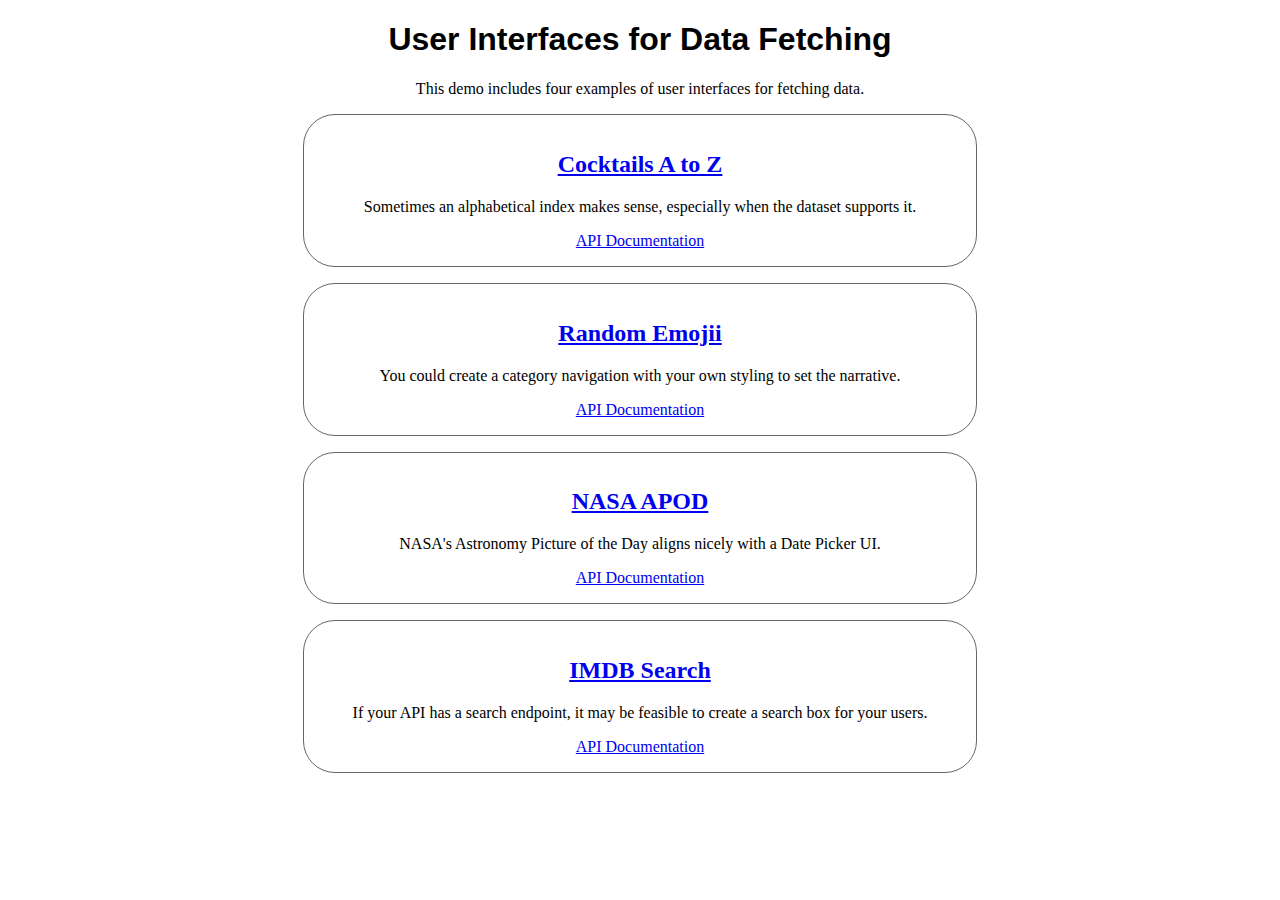
<file: index.html>
<!DOCTYPE html>
<html lang="en">
<head>
    <meta charset="utf-8">
    <meta name="viewport" content="width=device-width, initial-scale=1.0">
    <meta http-equiv="X-UA-Compatible" content="ie=edge">
    <title>User Interfaces for Data Fetching</title>
    
    <!-- Twentieth Century font via Monotype.com --->
  <link href="https://cdn.fonts.net/kit/7b6b1e00-8b68-11ec-9ce3-0220834439f4/7b6b1e00-8b68-11ec-9ce3-0220834439f4.css"
  rel="stylesheet" />

    <link rel="stylesheet" href="style.css">
    
	<script defer src="main.js"></script>
</head>
<body>
    <h1>User Interfaces for Data Fetching</h1>
    <p>This demo includes four examples of user interfaces for fetching data. </p>
    
</body>
</html>
</file>
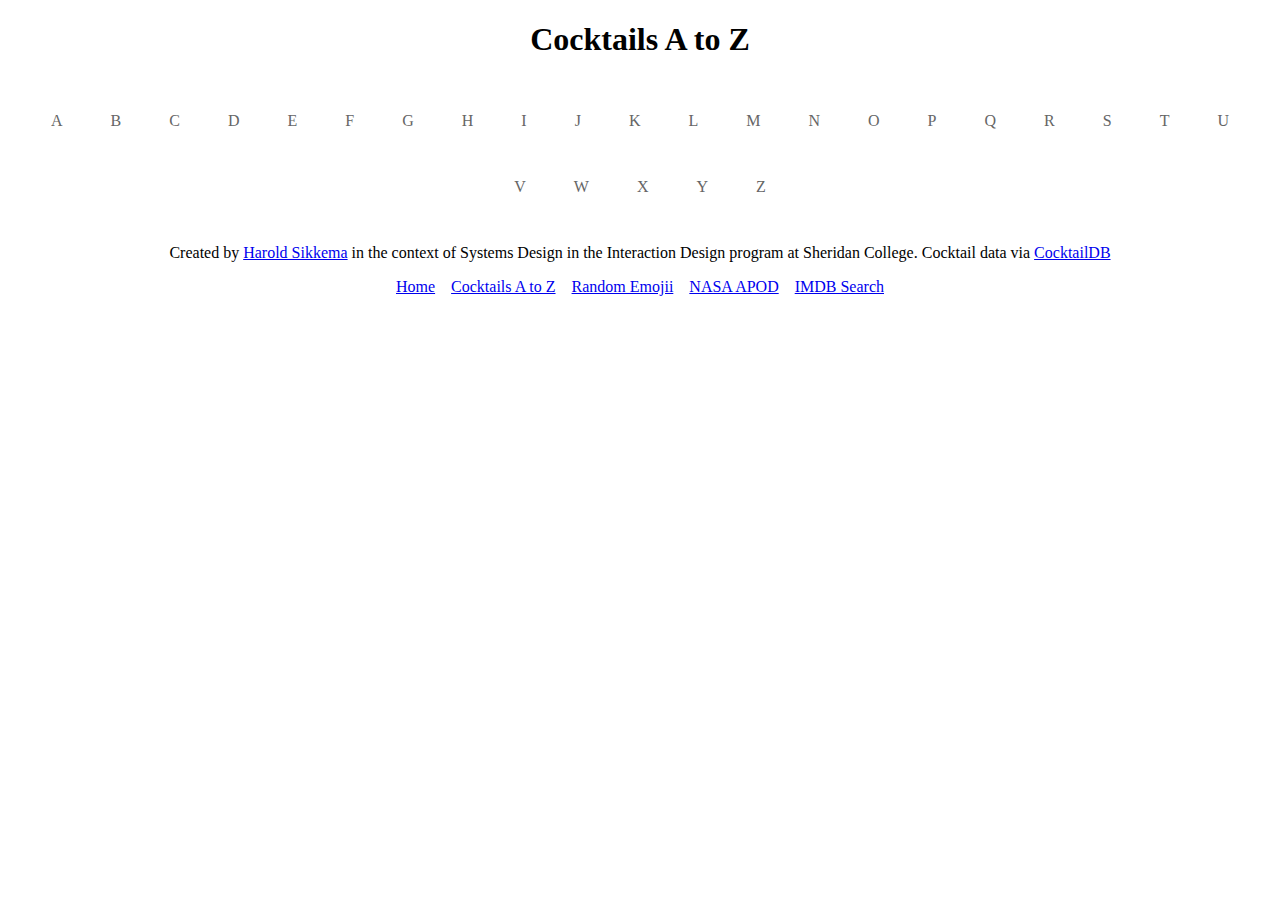
<file: cocktails/index.html>
<!DOCTYPE html>
<html lang="en">

<head>
  <meta charset="UTF-8">
  <meta name="viewport" content="width=device-width, initial-scale=1.0"> 
  <title>Cocktails A to Z</title>

  <!-- Twentieth Century font via Monotype.com --->
  <link href="https://cdn.fonts.net/kit/7b6b1e00-8b68-11ec-9ce3-0220834439f4/7b6b1e00-8b68-11ec-9ce3-0220834439f4.css"
    rel="stylesheet" />

  <link rel="stylesheet" href="style.css">
	<script defer src="script.js"></script>
</head>

<body>
  <div id="page">
    <h1>Cocktails A to Z</h1>
    <nav id="menu">
      <!-- will be populated dynamically with letters -->
    </nav>
    <main id="content">
      <!-- results will be added here dynamically  -->
    </main>

  </div>
  <footer>
    Created by <a href="https://nsitu.ca">Harold Sikkema</a> in the context of Systems Design in the Interaction Design
    program at Sheridan College. Cocktail data via <a href="https://www.thecocktaildb.com/api.php">CocktailDB</a>
  </footer> 
</body>

</html>
</file>
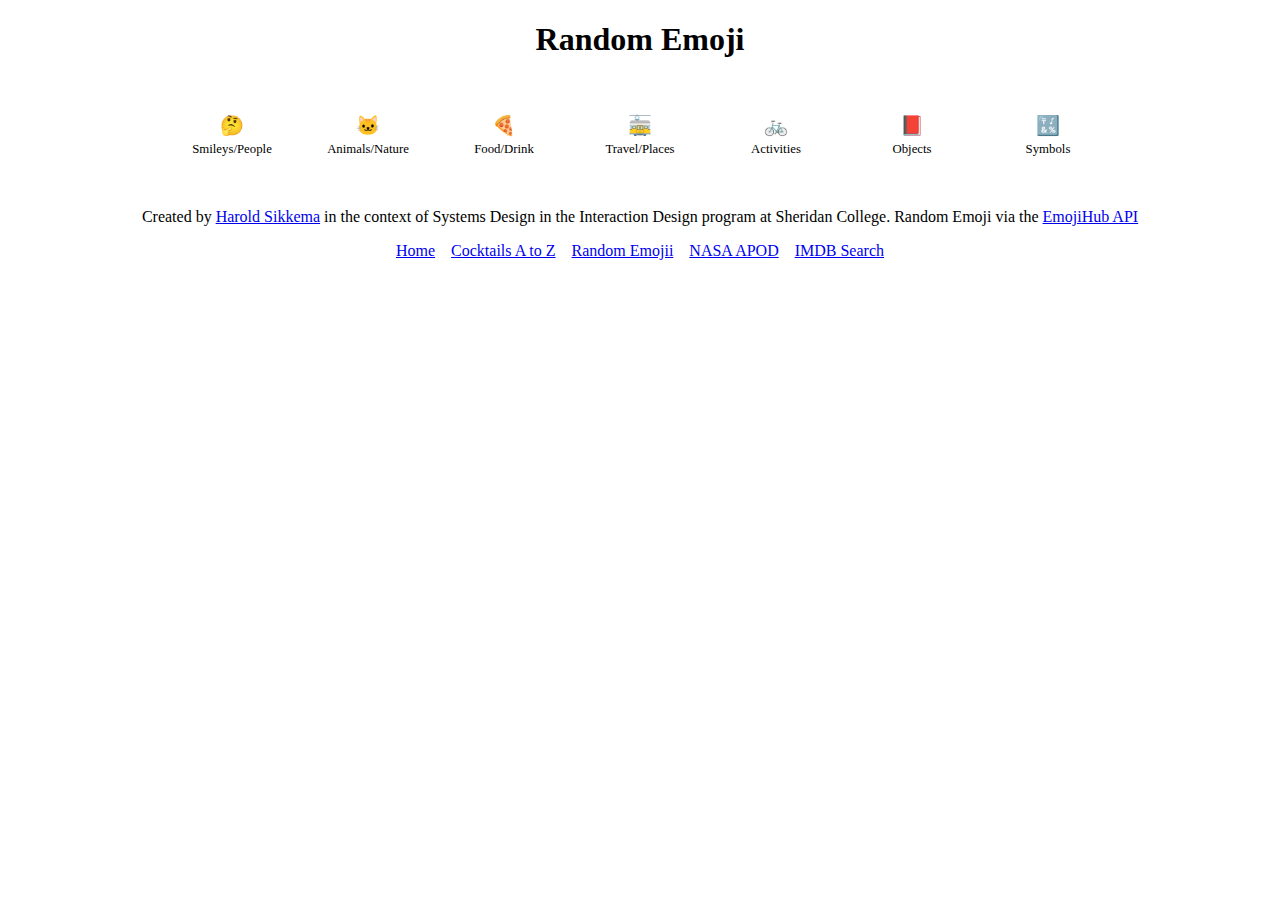
<file: emojii/index.html>
<!DOCTYPE html>
<html lang="en">
  <head>

    <!-- EMoji requires UTF 8. See also: https://www.w3schools.com/html/html_emojis.asp -->
    <meta charset="UTF-8">
    <meta name="viewport" content="width=device-width, initial-scale=1.0"> 
    <title>Random Emoji</title>

    <!-- Twentieth Century font via Monotype.com --->
    <link href="https://cdn.fonts.net/kit/7b6b1e00-8b68-11ec-9ce3-0220834439f4/7b6b1e00-8b68-11ec-9ce3-0220834439f4.css" rel="stylesheet" />

    <link rel="stylesheet" href="style.css">
    <script defer src="script.js"></script>
  </head>
  <body>
      <div id="page">
        <h1>Random Emoji</h1>
        <nav id="menu"> 
            <!-- populate with categories -->
        </nav>
        <main id="content">
            <!-- result will get added here by javascript. -->
        </main>
      </div>
      <footer>
          Created by <a href="https://nsitu.ca">Harold Sikkema</a> in the context of Systems Design in the Interaction Design program at Sheridan College. Random Emoji via the <a href="https://github.com/cheatsnake/emojihub">EmojiHub API</a>
      </footer> 
  </body>
</html>
</file>
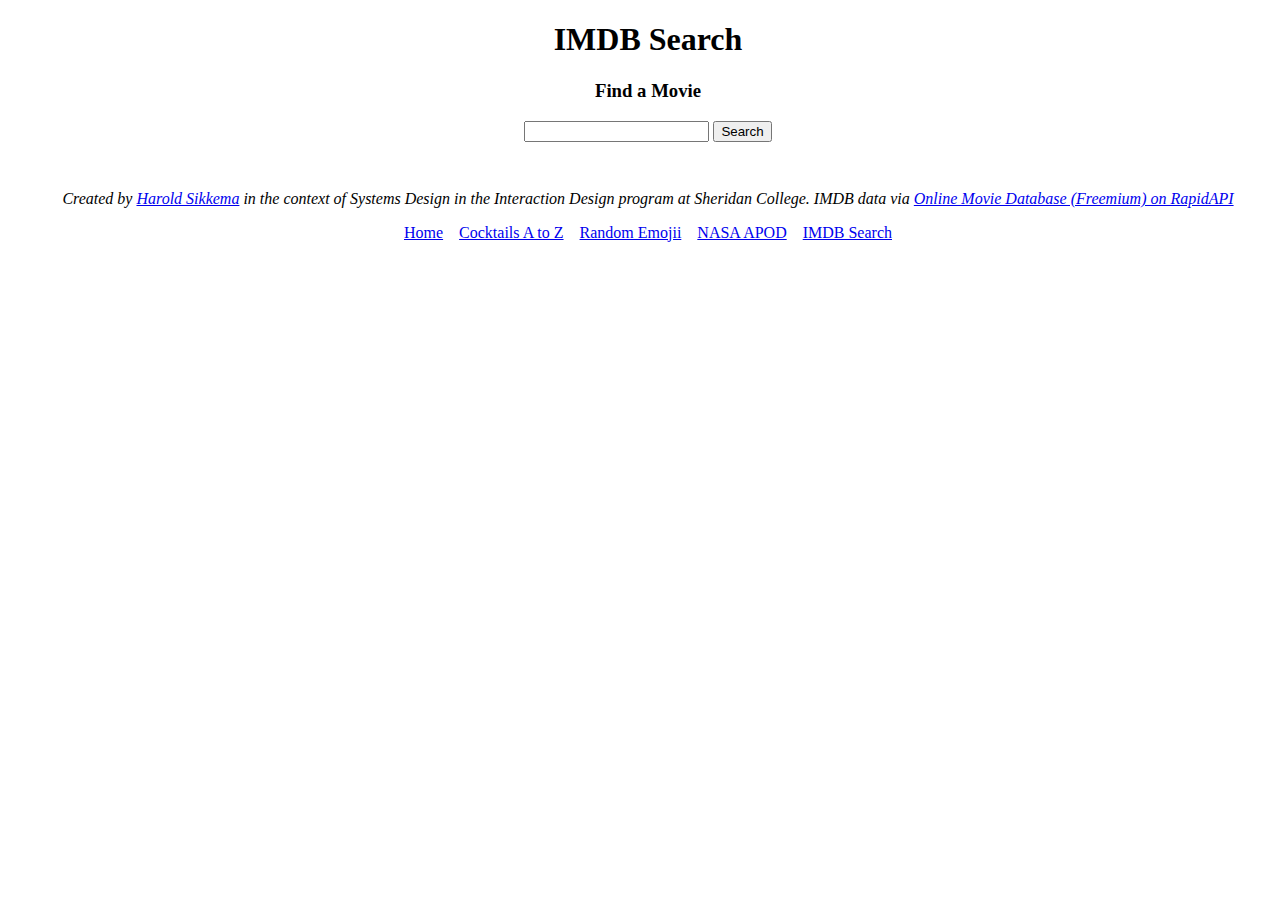
<file: movies/index.html>
<!DOCTYPE html>
<html lang="en">
  <head>
    <meta charset="UTF-8">
    <meta name="viewport" content="width=device-width, initial-scale=1.0"> 
    <title>IMDB Search</title> 
    
    <!-- Twentieth Century font via Monotype.com --->
    <link href="https://cdn.fonts.net/kit/7b6b1e00-8b68-11ec-9ce3-0220834439f4/7b6b1e00-8b68-11ec-9ce3-0220834439f4.css" rel="stylesheet" />
    
    <link rel="stylesheet" href="styles.css">
    <script defer src="script.js"></script>
  </head>
  <body>
    <header>
        <h1>IMDB Search</h1>
        <h3>Find a Movie</h3>
    </header>
    <form id="searchForm"> 
        <input id="searchText" type="text">
        <button>Search</button>
    </form>
    <main id="content"> 
        <!-- JavaScript will put search results here. -->
    </main>
    <footer>
      <i>Created by <a href="https://nsitu.ca">Harold Sikkema</a> in the context of Systems Design in the Interaction Design program at Sheridan College. IMDB data via <a  href="https://rapidapi.com/apidojo/api/online-movie-database/">Online Movie Database (Freemium) on RapidAPI</a></i>
    </footer>
  </body>
</html>
</file>
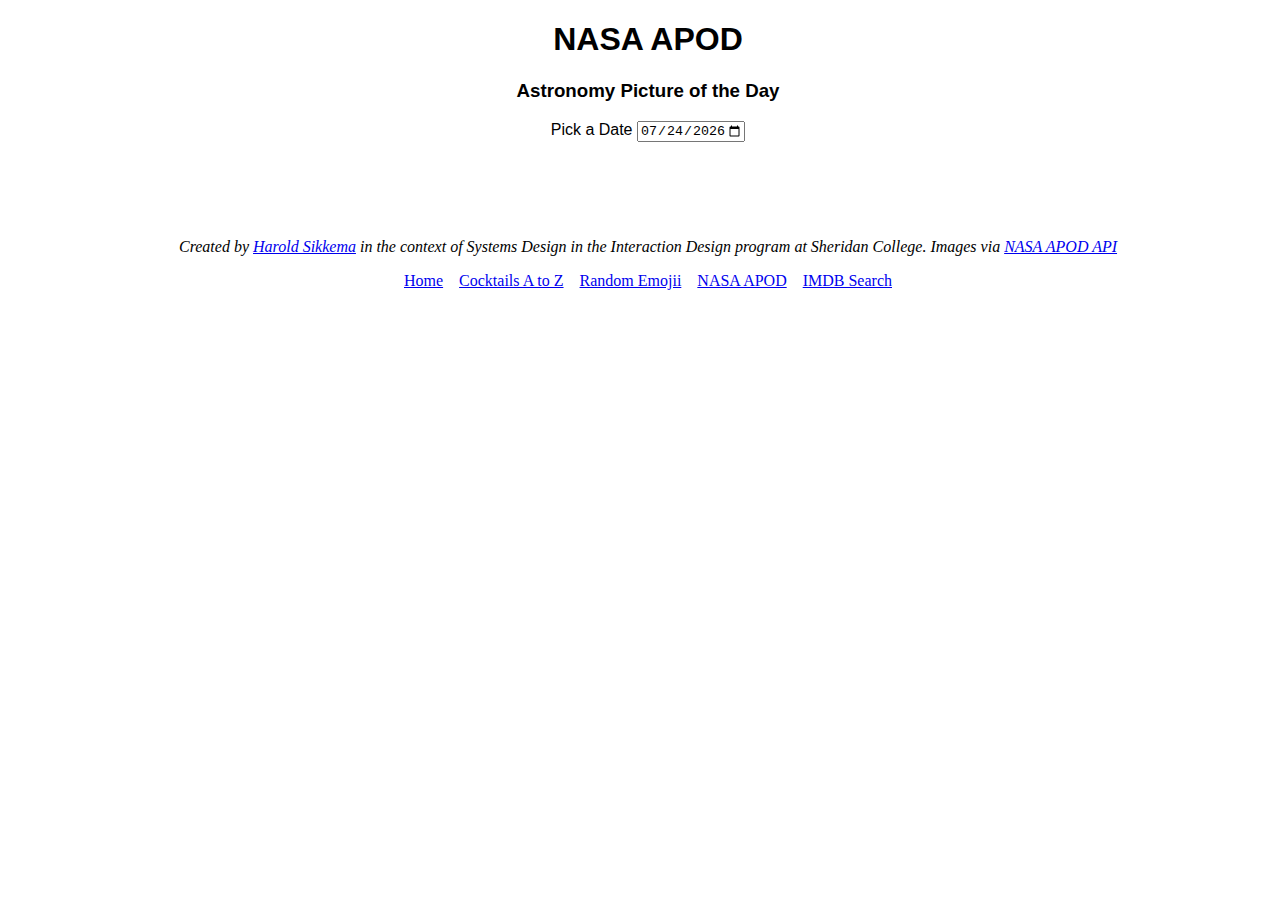
<file: nasa/index.html>
<!DOCTYPE html>
<html lang="en">
  <head>
    <meta charset="UTF-8">
    <meta name="viewport" content="width=device-width, initial-scale=1.0"> 
    <title>NASA Astronomy Picture of the Day</title> 
      <!-- Twentieth Century font via Monotype.com --->
  <link href="https://cdn.fonts.net/kit/7b6b1e00-8b68-11ec-9ce3-0220834439f4/7b6b1e00-8b68-11ec-9ce3-0220834439f4.css"
  rel="stylesheet" />
    <link rel="stylesheet" href="styles.css"> 
	  <script defer src="script.js"></script>
  </head>
  <body>
    <header>
        <h1>NASA APOD</h1>
        <h3>Astronomy Picture of the Day</h3>
    </header>
    <main id="app">
        <form>
           <label for = "dataPicker">Pick a Date</label>
            <input type="date" id="datePicker">
        </form>
        <section id="apod"> 
            <!-- JavaScript will put APOD images here. -->
        </section>
    </main>
    <footer>
      <i>Created by <a href="https://nsitu.ca">Harold Sikkema</a> in the context of Systems Design in the Interaction Design program at Sheridan College. Images via <a  href="https://api.nasa.gov/">NASA APOD API</a></i>
    </footer>
  </body>
</html>
</file>
<file: style.css>
body{
  text-align: center;
  margin: 0;
    font-family: 'TwentiethCenturyMedium'
}

h1 {
  font-family: sans-serif;
}


nav{
  display: flex;
  flex-direction: column;
  gap: 1rem;
}

.example{
  width: 50%;
  border: 1px solid #666;
  border-radius: 2rem;
  padding: 1rem;
  margin: auto;
}
</file>
<file: cocktails/style.css>
/* Fonts are loaded via Monotype. See the head section in index.html for details.  */
body{
    text-align: center;
    margin: 0;
    font-family: 'TwentiethCenturyMedium'
}

/* Page layout is vertical and includes header, main, and footer. This is handled via a Flexbox column. */
#page {
    display: flex;
    flex-direction: column;
}

/* Menu items and Main content both share a similar flexbox layout strategy.  */
#menu, #content{  
  display: flex; 
  flex-direction: row;
  flex-wrap: wrap; 
  justify-content: center; 
}

/* Each menuitem has a rounded corners and pointer cursor applied  */
#menu a{ 
  padding: 1rem;
  border-radius: 1rem;
  cursor: pointer;
  color: #666;
} 

/* setup a simple hover effect on the menu.*/
#menu a:hover{ 
  color: #000;
  background: #eee;  
}

/* JavaScript dynamically assigns the "selected" class to a clicked menuitem */
 #menu .selected{
   color: white;
   background: maroon;
 }
 
/* each drink div holds the image and title. The layout for this is done via a flexbox column. */
.drink{
  padding: 1rem;
  display: flex;
  flex-direction: column;  
  width: 120px; 
  justify-content: center; 
}

/* set a rounded corner on the image thumbnails. */
.drink img{
  border-radius: 1rem;
}

footer{
    padding: 1rem; 
    font-family: 'TwentiethCenturyLightItalic'
}


nav{
  display: flex;
  gap: 1rem;
  padding: 1rem;
  align-items: center;
  justify-content: center;
}
</file>
<file: emojii/style.css>
/* Twentieth Century fonts are loaded via Monotype. See the head section in index.html for details.  */
body{
    text-align: center;
    margin: 0;
    font-family: 'TwentiethCenturyMedium'
}

/* Page layout is vertical and includes header, main, and footer. This is handled via a Flexbox column. */
#page {
    display: flex;
    flex-direction: column;
}

/* Menu items are arranged horizontally in a wrapping fashion. This is done with a center justified Flexbox row.  */
#menu{  
  display: flex; 
  flex-direction: row;
  flex-wrap: wrap; 
  justify-content: center; 
}

/* Each menuitem has two elements (the emoji and the label).  To arrange them vertically within the menuitem, a Flex column is used.  */
#menu a{ 
  display: flex;
  flex-direction: column; 
  height: 80px;
  width: 120px; 
  justify-content: center;  
  cursor: pointer;
  border-radius: 1rem;
} 

/* setup a simple hover effect on the navigation bar.*/
#menu a:hover{ 
  background: #eee;  
}


/* Emojis and labels have different font sizes. I'm using relative units to set these. Read more info about relative units here: https://developer.mozilla.org/en-US/docs/Learn/CSS/Building_blocks/Values_and_units#ems_and_rems  */
#menu .emoji{
  font-size: 1.2em;
}

#menu .label{ 
  font-size: 0.8em;
  margin-top: 0.3rem;
}

/* A large font size on main content yields a big emoji:  satisfying! */
main#content{
    font-size: 12rem;
    flex-grow: 1;
}


footer{
    padding: 1rem; 
    font-family: 'TwentiethCenturyLightItalic'
}


nav{
  display: flex;
  gap: 1rem;
  padding: 1rem;
  align-items: center;
  justify-content: center;
}
</file>
<file: movies/styles.css>
html, body {
  height: 100%;
  width: 100%;
  text-align: center;
  font-family: 'TwentiethCenturyMedium' ;
}
  
#searchForm{
  padding-bottom: 1rem;
}

 #content{  
  display: flex; 
  flex-direction: row;
  flex-wrap: wrap; 
  justify-content: center; 
}

  /* each drink div holds the image and title. The layout for this is done via a flexbox column. */
.result{
  padding: 1rem;
  display: flex;
  flex-direction: column;  
  width: 120px; 
  justify-content: center; 
}

/* set a rounded corner on the image thumbnails. */
.result img{
  border-radius: 1rem;
}


footer{
  padding: 2rem;
  
    font-family: 'TwentiethCenturyLightItalic'
}


nav{
  display: flex;
  gap: 1rem;
  padding: 1rem;
  align-items: center;
  justify-content: center;
}
</file>
<file: nasa/styles.css>
html, body {
  height: 100%;
  width: 100%;
  text-align: center; 
  font-family: 'TwentiethCenturyMedium', sans-serif;
}
 
#apod{
  margin: 0 auto;
  padding:2rem;
  max-width: 900px;  
}

img{
  width: 100%;
  border-radius: 2rem;
}

footer{
  padding: 2rem;
  
  
  font-family: 'TwentiethCenturyLightItalic'
}

iframe{
  width: 560px;
  height: 315px;
}

nav{
  display: flex;
  gap: 1rem;
  padding: 1rem;
  align-items: center;
  justify-content: center;
}
</file>
